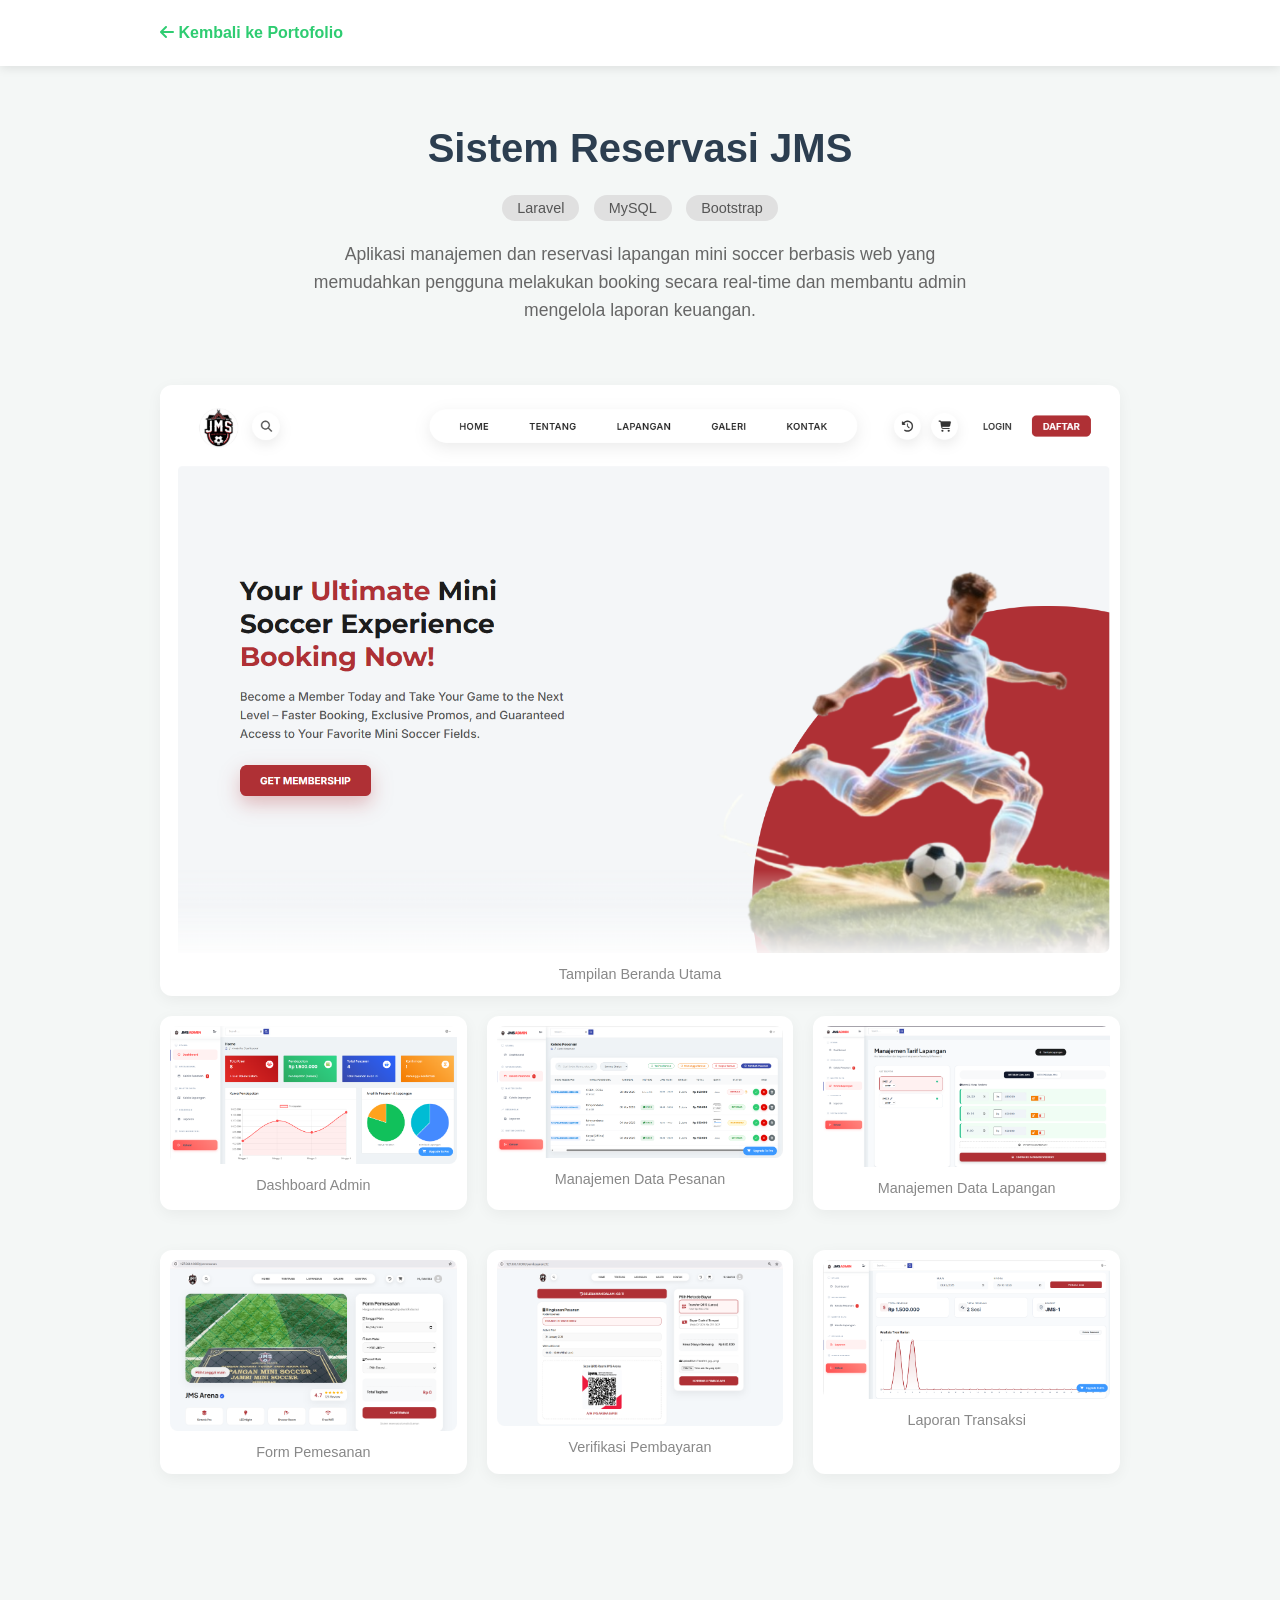
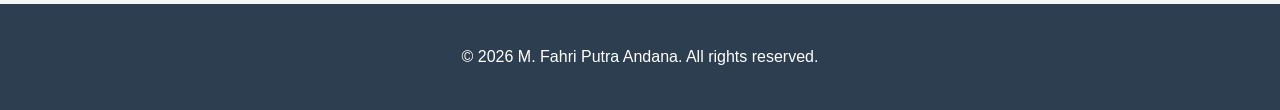
<file: project/projectjms.html>
<!DOCTYPE html>
<html lang="id">
<head>
    <meta charset="UTF-8">
    <meta name="viewport" content="width=device-width, initial-scale=1.0">
    <title>Detail Project - Sistem Reservasi JMS</title>
    <link rel="stylesheet" href="project.css">
    <link rel="stylesheet" href="https://cdnjs.cloudflare.com/ajax/libs/font-awesome/6.0.0/css/all.min.css">
</head>
<body>

    <nav class="project-nav">
        <div class="container">
            <a href="../index.html" class="back-btn"><i class="fas fa-arrow-left"></i> Kembali ke Portofolio</a>
        </div>
    </nav>

    <main class="container">
        <section class="project-header">
            <h1>Sistem Reservasi JMS</h1>
            <div class="project-tags">
                <span>Laravel</span>
                <span>MySQL</span>
                <span>Bootstrap</span>
            </div>
            <p class="project-desc">
                Aplikasi manajemen dan reservasi lapangan mini soccer berbasis web yang memudahkan pengguna melakukan booking secara real-time dan membantu admin mengelola laporan keuangan.
            </p>
        </section>

        <section class="project-gallery">
            <div class="gallery-item main-img">
                <img src="JMS/beranda.png" alt="Beranda JMS">
                <p>Tampilan Beranda Utama</p>
            </div>
            
            <div class="gallery-grid">
                <div class="gallery-item">
                    <img src="JMS/dashboard_admin.png" alt="Dashboard Admin">
                    <p>Dashboard Admin</p>
                </div>
                    <div class="gallery-item">
                    <img src="JMS/pesanan.png" alt="Dashboard Admin">
                    <p>Manajemen Data Pesanan</p>
                </div>
                <div class="gallery-item">
                    <img src="JMS/kelola_lapangan.png" alt="Kelola Lapangan">
                    <p>Manajemen Data Lapangan</p>
                </div>
                <div class="gallery-item">
                    <img src="JMS/pemesanan.png" alt="Pemesanan">
                    <p>Form Pemesanan</p>
                </div>
                <div class="gallery-item">
                    <img src="JMS/pembayaran.png" alt="Pembayaran">
                    <p>Verifikasi Pembayaran</p>
                </div>
                <div class="gallery-item">
                    <img src="JMS/laporan.png" alt="Laporan">
                    <p>Laporan Transaksi</p>
                </div>
            </div>
        </section>
    </main>

    <footer class="project-footer">
        <p>&copy; 2026 M. Fahri Putra Andana. All rights reserved.</p>
    </footer>

</body>
</html>
</file>
<file: project/project.css>
/* Reset & Base Styles */
* {
    margin: 0;
    padding: 0;
    box-sizing: border-box;
    font-family: 'Segoe UI', Tahoma, Geneva, Verdana, sans-serif;
}

body {
    background-color: #f4f7f6;
    color: #333;
    line-height: 1.6;
}

.container {
    max-width: 1000px;
    margin: 0 auto;
    padding: 0 20px;
}

/* Navigation */
.project-nav {
    padding: 20px 0;
    background: #fff;
    box-shadow: 0 2px 10px rgba(0,0,0,0.1);
    position: sticky;
    top: 0;
    z-index: 1000;
}

.back-btn {
    text-decoration: none;
    color: #2ecc71; /* Warna hijau khas digital enthusiast */
    font-weight: 600;
    transition: 0.3s;
}

.back-btn:hover {
    color: #27ae60;
}

/* Header Section */
.project-header {
    text-align: center;
    padding: 50px 0 30px;
}

.project-header h1 {
    font-size: 2.5rem;
    margin-bottom: 15px;
    color: #2c3e50;
}

.project-tags {
    margin-bottom: 20px;
}

.project-tags span {
    background: #e0e0e0;
    padding: 5px 15px;
    border-radius: 20px;
    font-size: 0.9rem;
    margin: 0 5px;
    color: #555;
}

.project-desc {
    max-width: 700px;
    margin: 0 auto;
    font-size: 1.1rem;
    color: #666;
}

/* Gallery Section */
.project-gallery {
    padding: 30px 0 60px;
}

.gallery-item {
    background: #fff;
    padding: 10px;
    border-radius: 12px;
    box-shadow: 0 4px 15px rgba(0,0,0,0.05);
    margin-bottom: 20px;
    text-align: center;
}

.gallery-item img {
    width: 100%;
    height: auto;
    border-radius: 8px;
    display: block;
}

.gallery-item p {
    margin-top: 10px;
    font-weight: 500;
    color: #888;
    font-size: 0.9rem;
}

/* Grid Layout for JMS */
.gallery-grid {
    display: grid;
    grid-template-columns: repeat(auto-fit, minmax(280px, 1fr));
    gap: 20px;
    margin-top: 20px;
}

/* Footer */
.project-footer {
    text-align: center;
    padding: 40px 0;
    background: #2c3e50;
    color: #fff;
    margin-top: 50px;
}

/* Responsive */
@media (max-width: 768px) {
    .project-header h1 {
        font-size: 1.8rem;
    }
}
</file>
